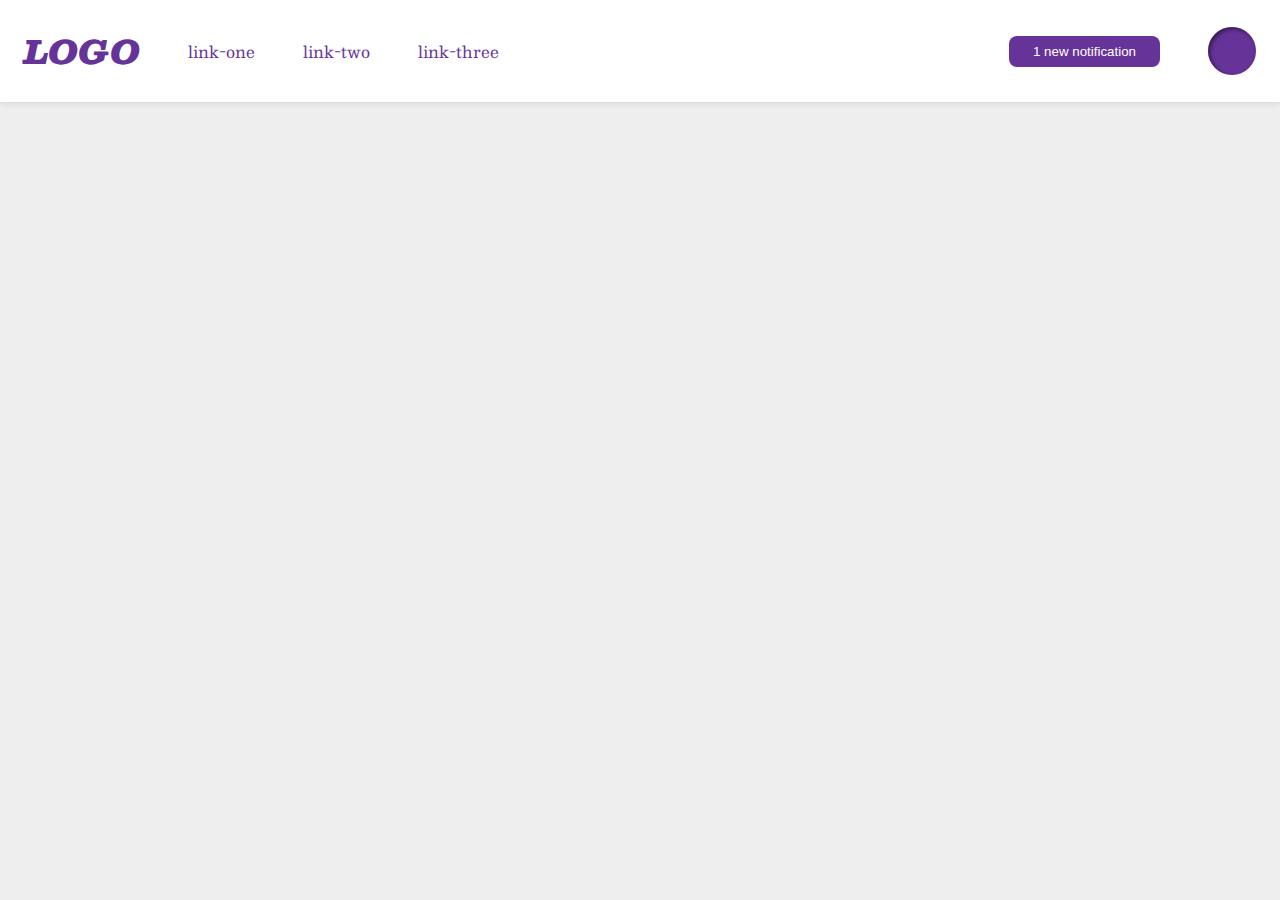
<file: flex/03-flex-header-2/index.html>
<!DOCTYPE html>
<html lang="en">
  <head>
    <meta charset="UTF-8">
    <meta http-equiv="X-UA-Compatible" content="IE=edge">
    <meta name="viewport" content="width=device-width, initial-scale=1.0">
    <title>Flex Header 2</title>
    <link rel="stylesheet" href="style.css">
  </head>
  <body>
    <div class="header">
      <div class="left-links">
        <div class="logo ">
          LOGO
        </div>
        <ul class="links">
          <li><a href="https://google.com">link-one</a></li>
          <li><a href="https://google.com">link-two</a></li>
          <li><a href="https://google.com">link-three</a></li>
        </ul>
      </div>
      <div class="right-links">
        <button class="notifications">
          1 new notification
        </button>
        <div class="profile-image"></div>
      </div>
    </div>
  </body>
</html>
</file>
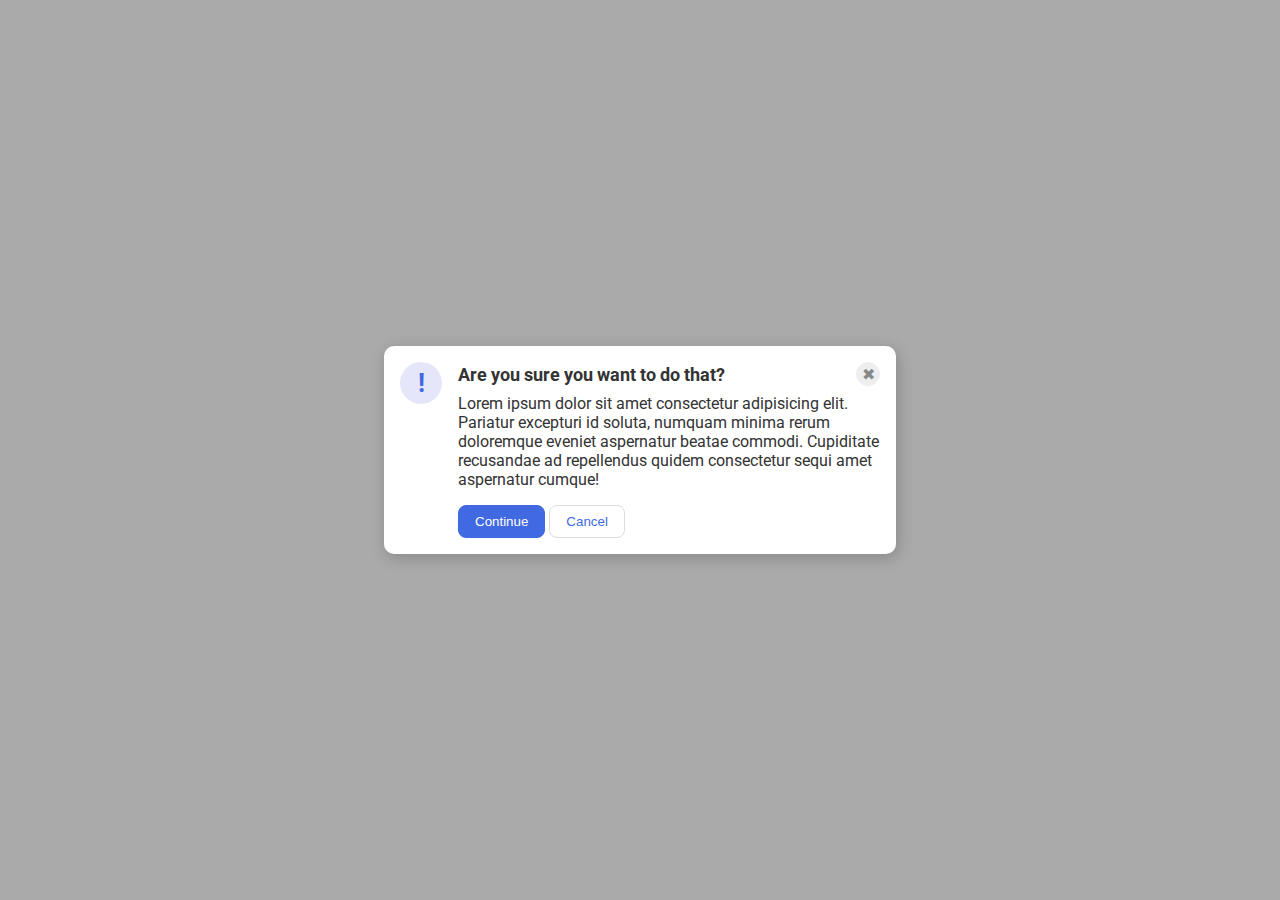
<file: flex/05-flex-modal/index.html>
<!DOCTYPE html>
<html lang="en">
  <head>
    <meta charset="UTF-8">
    <meta http-equiv="X-UA-Compatible" content="IE=edge">
    <meta name="viewport" content="width=device-width, initial-scale=1.0">
    <link rel="stylesheet" href="style.css">
    <title>Modal</title>
  </head>
  <body>
    <div class="modal">
      <div class="icon">!</div>
      <div class="container">
        <div class="header">Are you sure you want to do that?
          <button class="close-button">✖</button>
        </div>
        <div class="text">Lorem ipsum dolor sit amet consectetur adipisicing elit. Pariatur excepturi id soluta, numquam minima rerum doloremque eveniet aspernatur beatae commodi. Cupiditate recusandae ad repellendus quidem consectetur sequi amet aspernatur cumque!</div>
          <button class="continue">Continue</button>
          <button class="cancel">Cancel</button>
      </div>
    </div>
  </body>
</html>
</file>
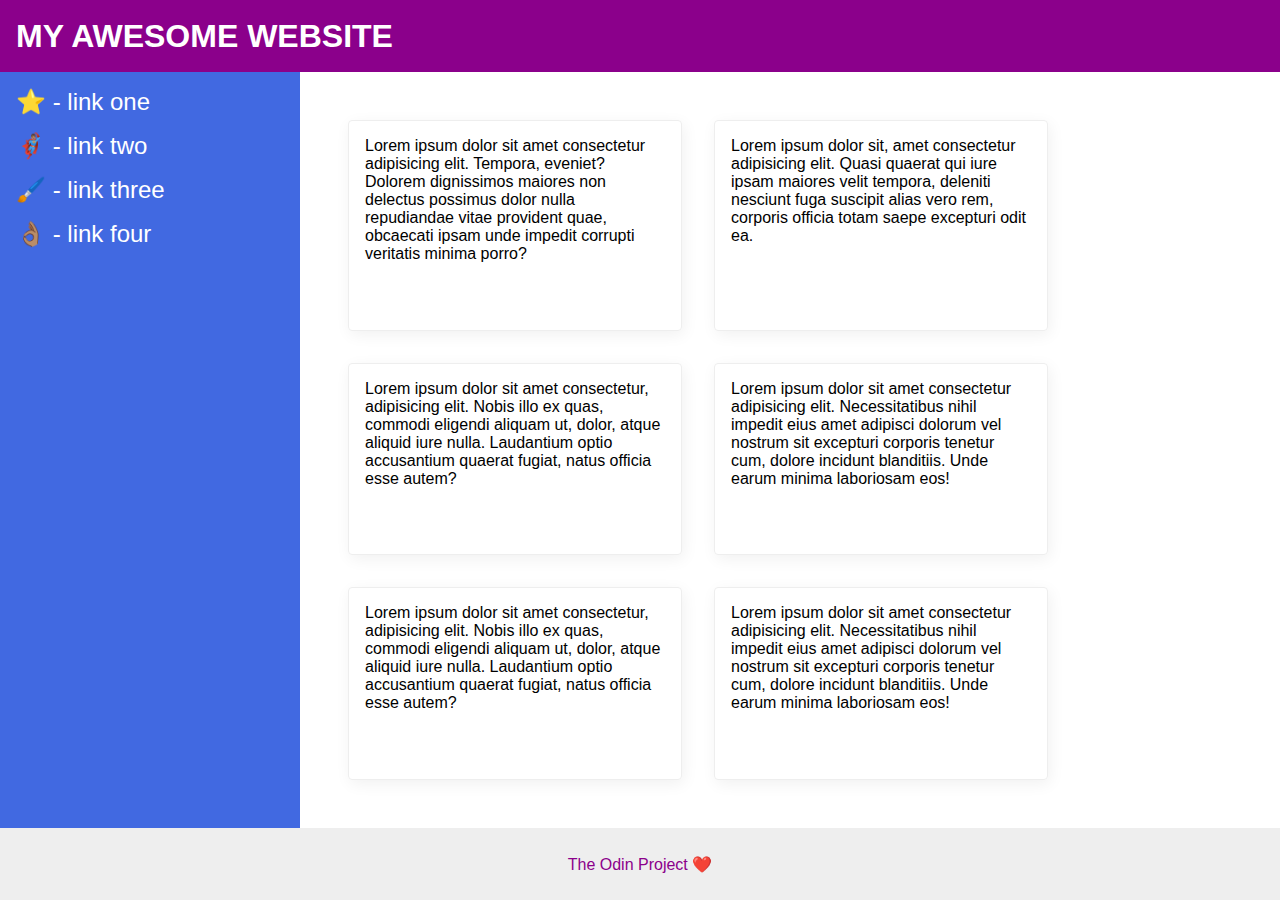
<file: flex/07-flex-layout-2/index.html>
<!DOCTYPE html>
<html lang="en">
  <head>
    <meta charset="UTF-8">
    <meta http-equiv="X-UA-Compatible" content="IE=edge">
    <meta name="viewport" content="width=device-width, initial-scale=1.0">
    <title>The Holy Grail</title>
    <link rel="stylesheet" href="style.css">
  </head>
  <body>
      <div class="header">
        MY AWESOME WEBSITE
      </div>
    <div class="content">
      <div class="sidebar">
        <ul>
          <li><a href="#">⭐ - link one</a></li>
          <li><a href="#">🦸🏽‍♂️ - link two</a></li>
          <li><a href="#">🖌️ - link three</a></li>
          <li><a href="#">👌🏽 - link four</a></li>
        </ul>
      </div>
      <div class="card-container">
        <div class="card">Lorem ipsum dolor sit amet consectetur adipisicing elit. Tempora, eveniet? Dolorem dignissimos maiores non delectus possimus dolor nulla repudiandae vitae provident quae, obcaecati ipsam unde impedit corrupti veritatis minima porro?</div>
        <div class="card">Lorem ipsum dolor sit, amet consectetur adipisicing elit. Quasi quaerat qui iure ipsam maiores velit tempora, deleniti nesciunt fuga suscipit alias vero rem, corporis officia totam saepe excepturi odit ea.</div>
        <div class="card">Lorem ipsum dolor sit amet consectetur, adipisicing elit. Nobis illo ex quas, commodi eligendi aliquam ut, dolor, atque aliquid iure nulla. Laudantium optio accusantium quaerat fugiat, natus officia esse autem?</div>
        <div class="card">Lorem ipsum dolor sit amet consectetur adipisicing elit. Necessitatibus nihil impedit eius amet adipisci dolorum vel nostrum sit excepturi corporis tenetur cum, dolore incidunt blanditiis. Unde earum minima laboriosam eos!</div>
        <div class="card">Lorem ipsum dolor sit amet consectetur, adipisicing elit. Nobis illo ex quas, commodi eligendi aliquam ut, dolor, atque aliquid iure nulla. Laudantium optio accusantium quaerat fugiat, natus officia esse autem?</div>
        <div class="card">Lorem ipsum dolor sit amet consectetur adipisicing elit. Necessitatibus nihil impedit eius amet adipisci dolorum vel nostrum sit excepturi corporis tenetur cum, dolore incidunt blanditiis. Unde earum minima laboriosam eos!</div>
      </div>
    </div>
      <div class="footer">
        The Odin Project ❤️
      </div>
  </body>
</html>
</file>
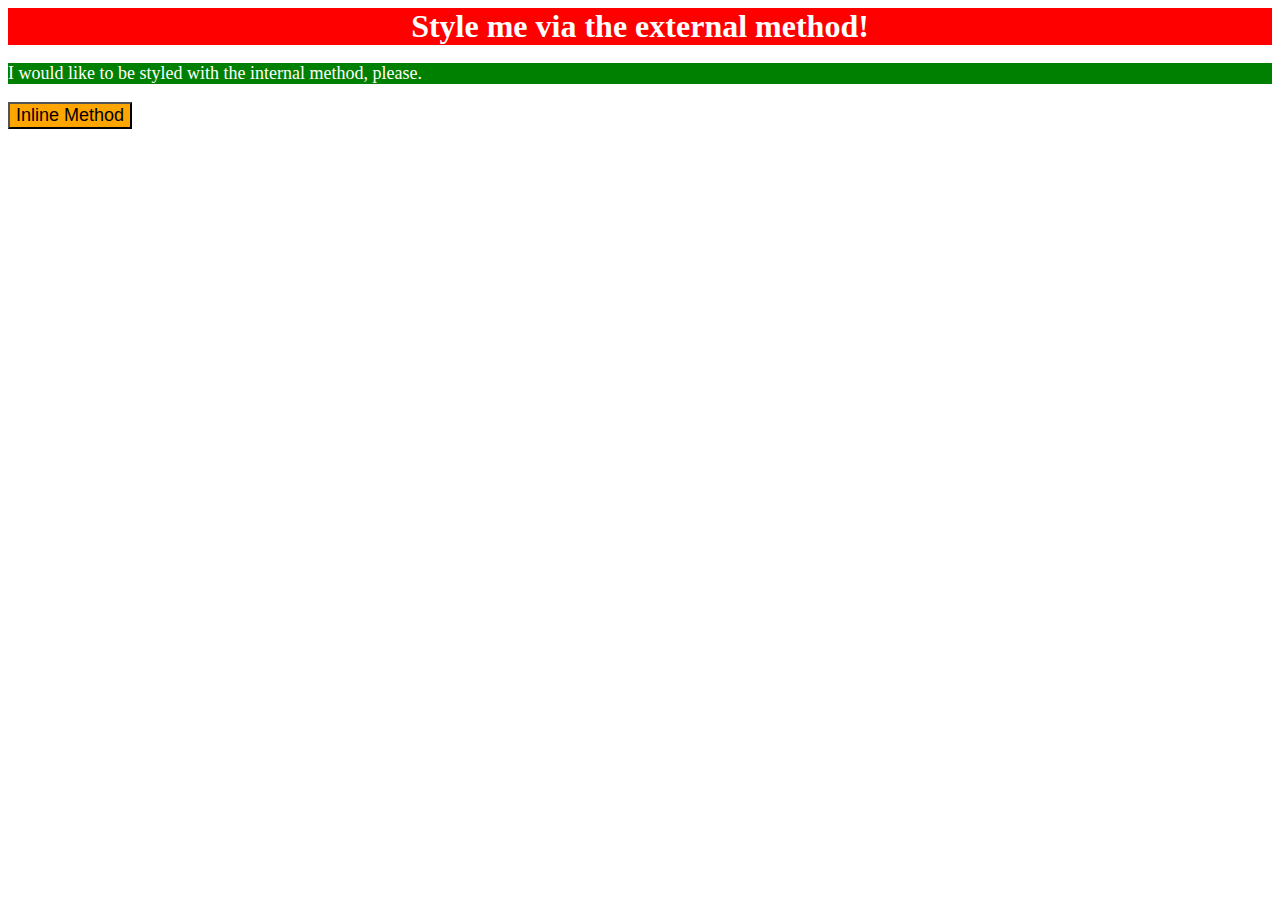
<file: foundations/01-css-methods/index.html>
<!DOCTYPE html>
<html lang="en">
  <head>
    <meta charset="UTF-8">
    <meta http-equiv="X-UA-Compatible" content="IE=edge">
    <meta name="viewport" content="width=device-width, initial-scale=1.0">
    <title>Methods for Adding CSS</title>
    <link href="styles.css" rel="stylesheet">
    <style>
      p {
        color: white;
        background-color: green;
        font-size: 18px;
      }
    </style>
  </head>
  <body>
    <div>Style me via the external method!</div>
    <p>I would like to be styled with the internal method, please.</p>
    <button style="background-color:orange; font-size: 18px;">Inline Method</button>
  </body>
</html>
</file>
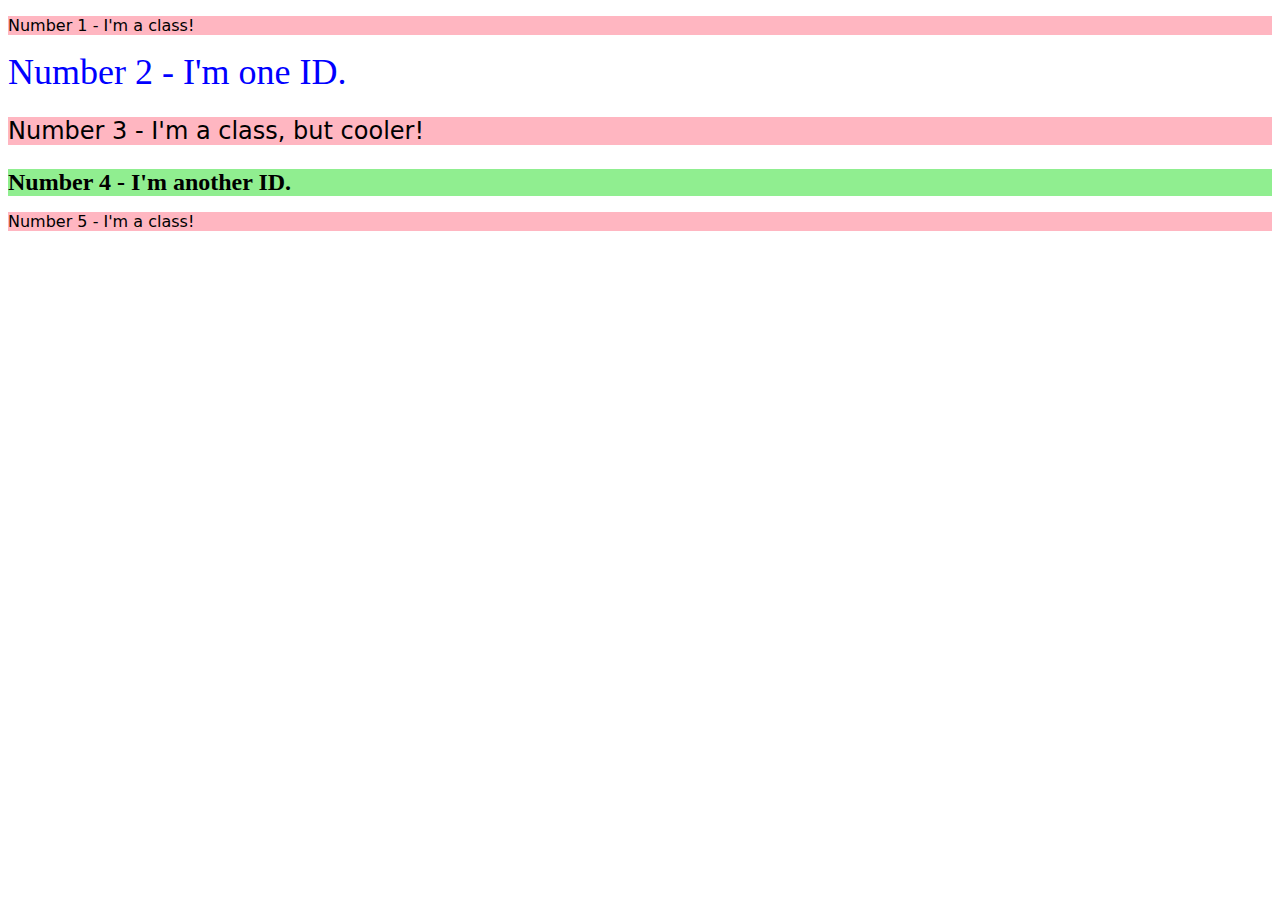
<file: foundations/02-class-id-selectors/index.html>
<!DOCTYPE html>
<html lang="en">
  <head>
    <meta charset="UTF-8">
    <meta http-equiv="X-UA-Compatible" content="IE=edge">
    <meta name="viewport" content="width=device-width, initial-scale=1.0">
    <title>Class and ID Selectors</title>
    <link rel="stylesheet" href="style.css">
  </head>
  <body>
    <p class="odd">Number 1 - I'm a class!</p>
    <div id="id1">Number 2 - I'm one ID.</div>
    <p class="odd cooler">Number 3 - I'm a class, but cooler!</p>
    <div id="id2">Number 4 - I'm another ID.</div>
    <p class="odd">Number 5 - I'm a class!</p>
  </body>
</html>
</file>
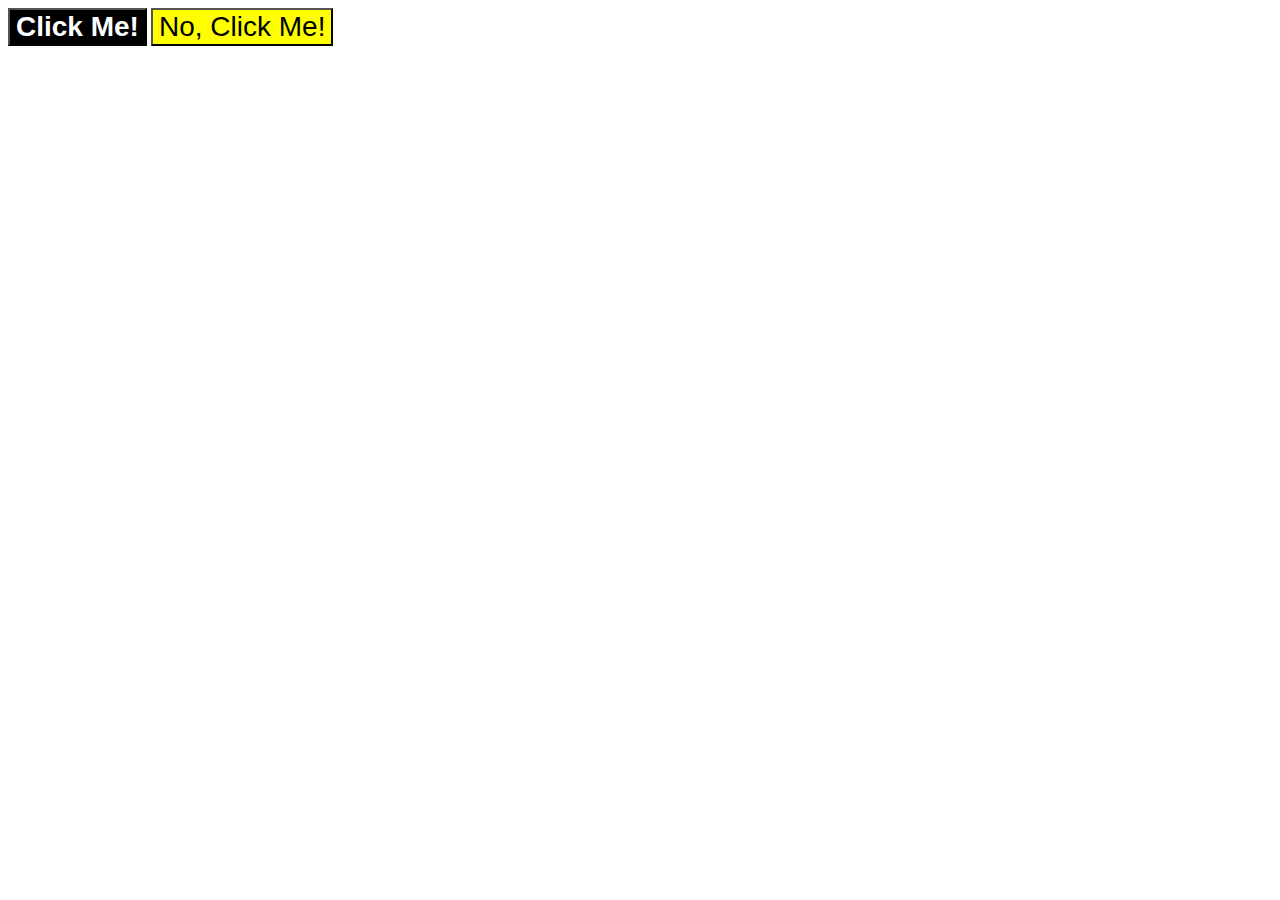
<file: foundations/03-grouping-selectors/index.html>
<!DOCTYPE html>
<html lang="en">
  <head>
    <meta charset="UTF-8">
    <meta http-equiv="X-UA-Compatible" content="IE=edge">
    <meta name="viewport" content="width=device-width, initial-scale=1.0">
    <title>Grouping Selectors</title>
    <link rel="stylesheet" href="style.css">
  </head>
  <body>
    <button class="black-button">Click Me!</button>
    <button class="yellow-button">No, Click Me!</button>
  </body>
</html>
</file>
<file: flex/03-flex-header-2/style.css>
/* this is some magical font-importing.  
you'll learn about it later. */
@import url('https://fonts.googleapis.com/css2?family=Besley:ital,wght@0,400;1,900&display=swap');

body {
  margin: 0;
  background: #eee;
  font-family: Besley, serif;
}

.header {
  background: white;
  border-bottom: 1px solid #ddd;
  box-shadow: 0 0 8px rgba(0,0,0,.1);
  display: flex;
  justify-content: space-between;
  padding: 8px;
}

.left-links,
.right-links {
  display: flex;
  align-items: center;
  gap: 16px;
}

.profile-image {
  background: rebeccapurple;
  box-shadow: inset 2px 2px 4px rgba(0,0,0,.5);
  border-radius: 50%;
  width: 48px;
  height: 48px;
  margin: 16px;
}

.logo {
  color: rebeccapurple;
  font-size: 32px;
  font-weight: 900;
  font-style: italic;
  margin: 16px;
}

button {
  border: none;
  border-radius: 8px;
  background: rebeccapurple;
  color: white;
  padding: 8px 24px;
  margin: 16px;
}

a {
  /* this removes the line under our links */
  text-decoration: none;
  color: rebeccapurple;
  margin: 16px;
}

ul {
  list-style-type: none;
  display: flex;
  padding: 0;
  margin: 0;
  gap: 16px;
}
</file>
<file: flex/05-flex-modal/style.css>
@import url('https://fonts.googleapis.com/css2?family=Roboto:wght@400;700&display=swap');

html, body {
  height: 100%;
}

body {
  font-family: Roboto, sans-serif;
  margin: 0;
  background: #aaa;
  color: #333;
  /* I'll give you this one for free lol */
  display: flex;
  align-items: center;
  justify-content: center;
}

.modal {
  background: white;
  width: 480px;
  border-radius: 10px;
  box-shadow: 2px 4px 16px rgba(0,0,0,.2);
  display: flex;
  gap: 16px;
  padding: 16px;
}

.icon {
  color: royalblue;
  font-size: 26px;
  font-weight: 700;
  background: lavender;
  width: 42px;
  height: 42px;
  border-radius: 50%;
  display: flex;
  align-items: center;
  justify-content: center;
  flex-shrink: 0;
}

.close-button {
  background: #eee;
  border-radius: 50%;
  color: #888;
  font-weight: 400;
  font-size: 16px;
  height: 24px;
  width: 24px;
  display: flex;
  align-items: center;
  justify-content: center;
  border: 1px solid #eee;
  padding: 0;
}

button {
  cursor: pointer;
  padding: 8px 16px;
  border-radius: 8px;
}

button.continue {
  background: royalblue;
  border: 1px solid royalblue;
  color: white;
}

button.cancel {
  background: white;
  border: 1px solid #ddd;
  color: royalblue;
}

.header {
  display: flex;
  align-items: center;
  justify-content: space-between;
  font-size: 18px;
  font-weight: 700;
  margin-bottom: 8px;
}

.text {
  margin-bottom: 16px;
}
</file>
<file: flex/07-flex-layout-2/style.css>
body {
  font-family: -apple-system, BlinkMacSystemFont, 'Segoe UI', Roboto, Oxygen, Ubuntu, Cantarell, 'Open Sans', 'Helvetica Neue', sans-serif;
  margin: 0;
  min-height: 100vh;
  display: flex;
  flex-direction: column;
}

.header {
  height: 72px;
  background: darkmagenta;
  color: white;
  display: flex;
  align-items: center;
  font-size: 32px;
  font-weight: 900;
  padding: 0 16px;
}

.footer {
  height: 72px;
  background: #eee;
  color: darkmagenta;
  display: flex;
  align-items: center;
  justify-content: center;
}

.content {
  display: flex;
  flex: 1;
}

.sidebar {
  width: 300px;
  background: royalblue;
  box-sizing: border-box;
  flex-shrink: 0;
  padding: 16px;
}

.card-container {
  padding: 32px;
  display: flex;
  flex-wrap: wrap;
}

.card {
  border: 1px solid #eee;
  box-shadow: 2px 4px 16px rgba(0,0,0,.06);
  border-radius: 4px;
  padding: 16px;
  margin: 16px;
  width: 300px;
}

ul {
  list-style-type: none;
  margin: 0;
  padding: 0;
}

li {
  margin-bottom: 16px;
}

a {
  text-decoration: none;
  color: white;
  font-size: 24px;
}
</file>
<file: foundations/01-css-methods/styles.css>
div {
    color: white;
    background-color: red;
    font-size: 32px;
    text-align: center;
    font-weight: bold;
}
</file>
<file: foundations/02-class-id-selectors/style.css>
.odd {
    background-color: #ffb6c1;
    font-family: "Verdana", "DejaVu Sans", sans-serif;
}

.cooler {
    font-size: 24px;
}

#id1 {
    color: #0000ff;
    font-size: 36px;
}

#id2 {
    background-color: #90ee90;
    font-size: 24px;
    font-weight: bold;
}
</file>
<file: foundations/03-grouping-selectors/style.css>
.black-button {
    color: white;
    background-color: #000000;
    font-weight: bold;
}

.yellow-button {
    background-color: yellow;
}

.black-button,
.yellow-button {
    font-family: Helvetica, "Times New Roman", sans-serif;
    font-size: 28px;
}
</file>
